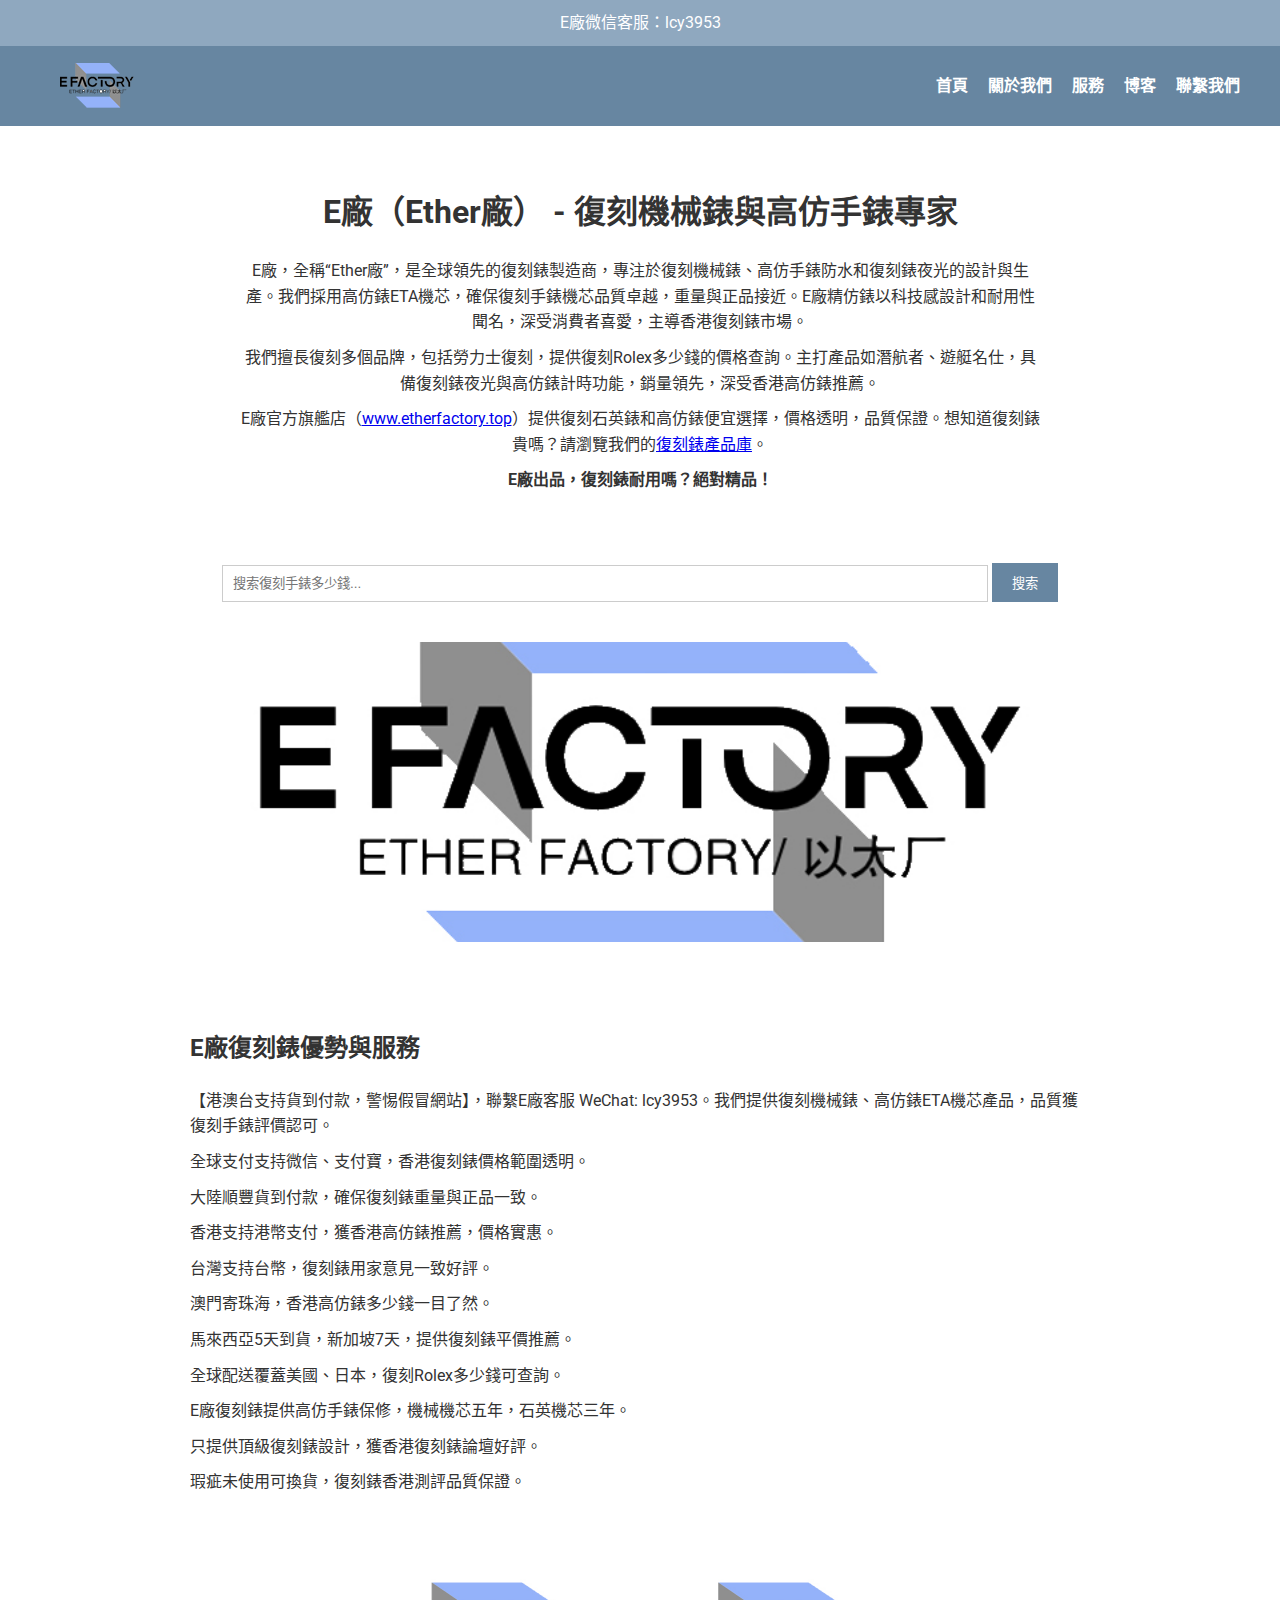
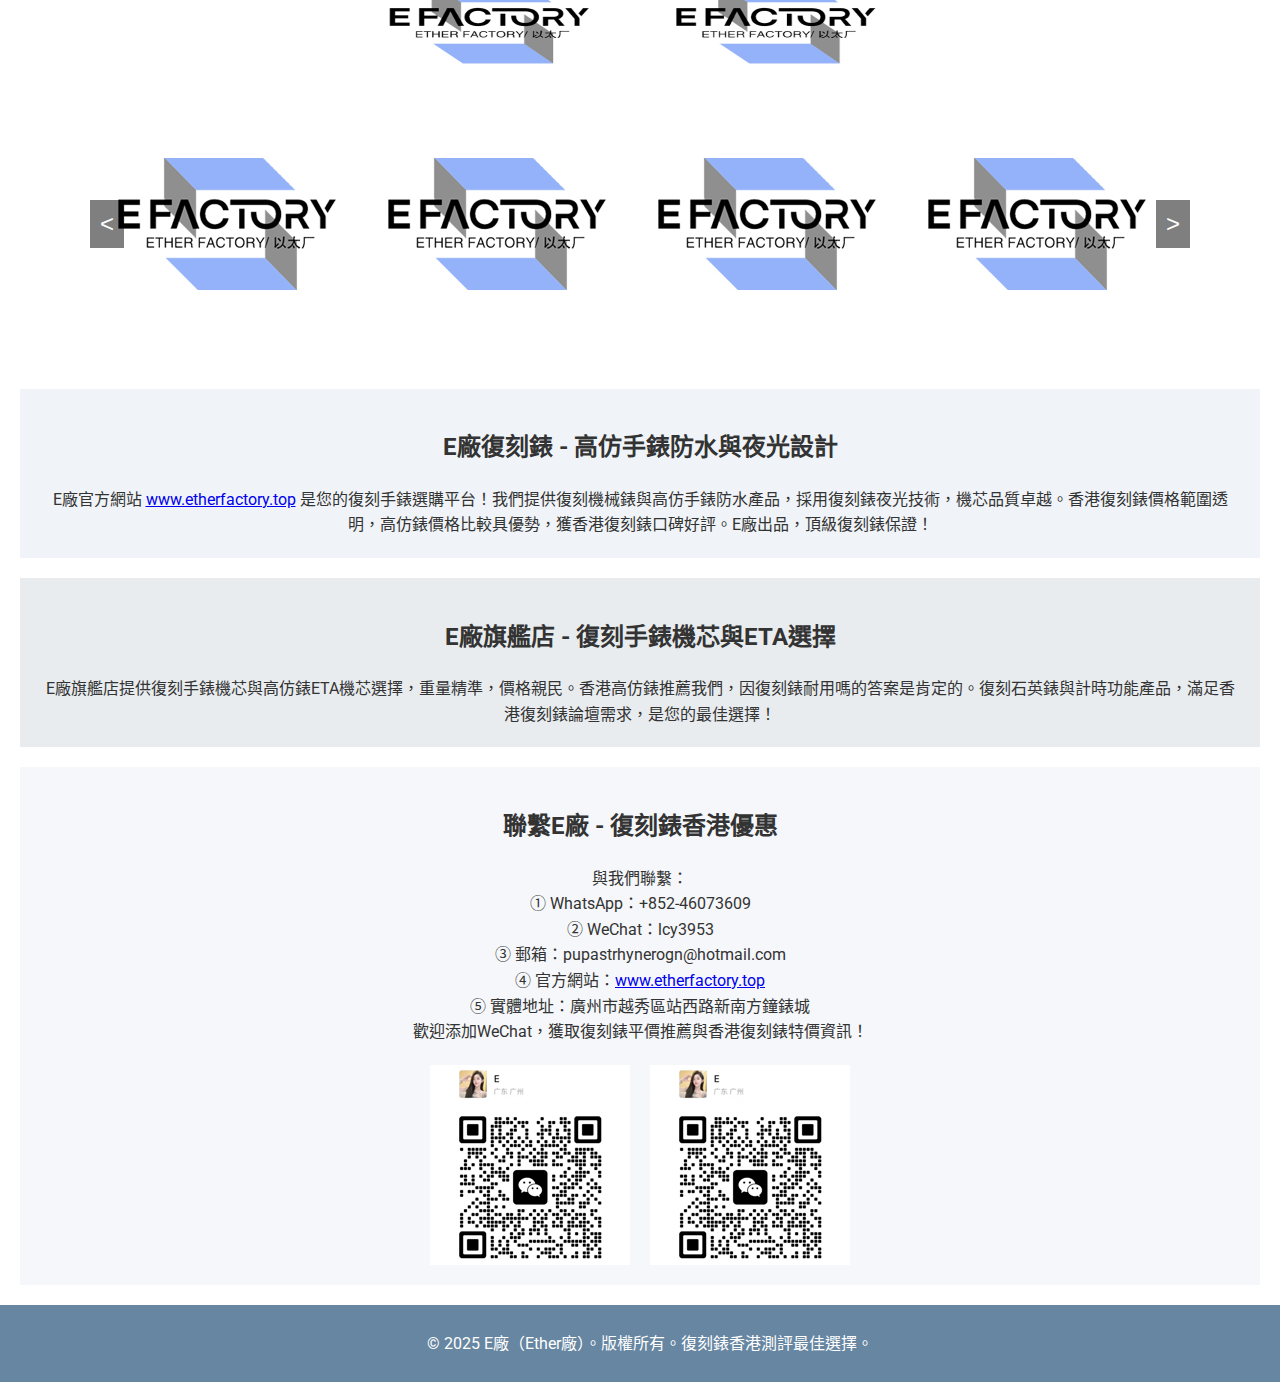
<file: index.html>
<!DOCTYPE html>
<html lang="zh-TW">
<head>
    <meta charset="UTF-8">
    <meta name="viewport" content="width=device-width, initial-scale=1.0">
    <!-- 優化後的元標籤，更新網站地址 -->
    <meta name="keywords" content="復刻機械錶, 高仿手錶防水, 復刻錶夜光, 復刻手錶機芯, 高仿錶ETA機芯, 復刻錶重量, 復刻石英錶, 復刻錶耐用嗎, 高仿錶計時功能, 復刻錶設計, 復刻手錶多少錢, 高仿錶便宜, 香港復刻錶價格範圍, 復刻Rolex多少錢, 高仿錶價格比較, 復刻手錶評價, 香港高仿錶推薦, 復刻錶用家意見, 高仿手錶保修, 香港復刻錶市場">
    <meta name="description" content="E廠官方旗艦店提供復刻機械錶、高仿手錶防水、復刻錶夜光等頂級產品，採用高仿錶ETA機芯，價格實惠，支持香港復刻錶價格範圍查詢，品質耐用，全球配送。">
    <meta name="robots" content="index, follow">
    <title>E廠官方旗艦店 - 復刻機械錶與高仿手錶防水</title>
    <!-- 引入 Google Fonts: Roboto -->
    <link href="https://fonts.googleapis.com/css2?family=Roboto:wght@400;700&display=swap" rel="stylesheet">
    <link rel="stylesheet" href="./css/style.css">
</head>
<body>
    <!-- 次導航欄，更新微信 -->
    <div class="top-bar hidden-keywords">
        <p>E廠微信客服：lcy3953</p>
    </div>

    <!-- 主導航欄 -->
    <header>
        <nav>
            <img src="./images/logo.png" alt="E廠復刻機械錶官方標誌" class="logo">
            <ul>
                <li><a href="./index.html">首頁</a></li>
                <li><a href="./about.html">關於我們</a></li>
                <li><a href="./services.html">服務</a></li>
                <li><a href="./blog.html">博客</a></li>
                <li><a href="./contact.html">聯繫我們</a></li>
            </ul>
        </nav>
    </header>

    <!-- 主內容 -->
    <main>
        <!-- 工廠介紹，更新網站地址 -->
        <section class="factory-intro">
            <h1>E廠（Ether廠） - 復刻機械錶與高仿手錶專家</h1>
            <p>E廠，全稱“Ether廠”，是全球領先的復刻錶製造商，專注於復刻機械錶、高仿手錶防水和復刻錶夜光的設計與生產。我們採用高仿錶ETA機芯，確保復刻手錶機芯品質卓越，重量與正品接近。E廠精仿錶以科技感設計和耐用性聞名，深受消費者喜愛，主導香港復刻錶市場。</p>
            <p>我們擅長復刻多個品牌，包括勞力士復刻，提供復刻Rolex多少錢的價格查詢。主打產品如潛航者、遊艇名仕，具備復刻錶夜光與高仿錶計時功能，銷量領先，深受香港高仿錶推薦。</p>
            <p>E廠官方旗艦店（<a href="https://www.etherfactory.top">www.etherfactory.top</a>）提供復刻石英錶和高仿錶便宜選擇，價格透明，品質保證。想知道復刻錶貴嗎？請瀏覽我們的<a href="./services.html">復刻錶產品庫</a>。</p>
            <p><strong>E廠出品，復刻錶耐用嗎？絕對精品！</strong></p>
        </section>

        <!-- 搜索框 -->
        <section class="search-bar">
            <form action="#" method="get">
                <input type="text" placeholder="搜索復刻手錶多少錢..." name="search" class="search-input">
                <button type="submit" class="search-btn">搜索</button>
            </form>
        </section>

        <!-- 進入產品庫 -->
        <section class="product-library">
            <a href="./services.html">
                <img src="./images/product_library.jpg" alt="E廠復刻錶設計產品庫" class="product-img">
            </a>
        </section>

        <!-- 下方文字介紹，更新微信 -->
        <section class="additional-info">
            <h2>E廠復刻錶優勢與服務</h2>
            <ul>
                <li>【港澳台支持貨到付款，警惕假冒網站】，聯繫E廠客服 WeChat: lcy3953。我們提供復刻機械錶、高仿錶ETA機芯產品，品質獲復刻手錶評價認可。</li>
                <li>全球支付支持微信、支付寶，香港復刻錶價格範圍透明。</li>
                <li>大陸順豐貨到付款，確保復刻錶重量與正品一致。</li>
                <li>香港支持港幣支付，獲香港高仿錶推薦，價格實惠。</li>
                <li>台灣支持台幣，復刻錶用家意見一致好評。</li>
                <li>澳門寄珠海，香港高仿錶多少錢一目了然。</li>
                <li>馬來西亞5天到貨，新加坡7天，提供復刻錶平價推薦。</li>
                <li>全球配送覆蓋美國、日本，復刻Rolex多少錢可查詢。</li>
                <li>E廠復刻錶提供高仿手錶保修，機械機芯五年，石英機芯三年。</li>
                <li>只提供頂級復刻錶設計，獲香港復刻錶論壇好評。</li>
                <li>瑕疵未使用可換貨，復刻錶香港測評品質保證。</li>
            </ul>
        </section>

        <!-- 買家秀 -->
        <section class="buyer-show">
            <img src="./images/buyer_show_title.jpg" alt="E廠高仿錶計時功能買家秀" class="buyer-show-title">
            <div class="carousel">
                <button class="arrow left-arrow"><</button>
                <div class="carousel-images">
                    <img src="./images/buyer_show_1.jpg" alt="復刻機械錶買家秀1" class="carousel-img">
                    <img src="./images/buyer_show_2.jpg" alt="高仿手錶防水買家秀2" class="carousel-img">
                    <img src="./images/buyer_show_3.jpg" alt="復刻錶夜光買家秀3" class="carousel-img">
                    <img src="./images/buyer_show_4.jpg" alt="復刻手錶機芯買家秀4" class="carousel-img">
                    <img src="./images/buyer_show_5.jpg" alt="高仿錶ETA機芯買家秀5" class="carousel-img">
                    <img src="./images/buyer_show_6.jpg" alt="復刻錶重量買家秀6" class="carousel-img">
                    <img src="./images/buyer_show_7.jpg" alt="復刻石英錶買家秀7" class="carousel-img">
                    <img src="./images/buyer_show_8.jpg" alt="復刻錶耐用嗎買家秀8" class="carousel-img">
                    <img src="./images/buyer_show_9.jpg" alt="高仿錶計時功能買家秀9" class="carousel-img">
                    <img src="./images/buyer_show_10.jpg" alt="復刻錶設計買家秀10" class="carousel-img">
                    <img src="./images/buyer_show_11.jpg" alt="復刻手錶多少錢買家秀11" class="carousel-img">
                    <img src="./images/buyer_show_12.jpg" alt="香港復刻錶特價買家秀12" class="carousel-img">
                </div>
                <button class="arrow right-arrow">></button>
            </div>
        </section>

        <!-- 第10點：額外文字，更新網站地址 -->
        <section class="extra-info-1">
            <h2>E廠復刻錶 - 高仿手錶防水與夜光設計</h2>
            <p>E廠官方網站 <a href="https://www.etherfactory.top">www.etherfactory.top</a> 是您的復刻手錶選購平台！我們提供復刻機械錶與高仿手錶防水產品，採用復刻錶夜光技術，機芯品質卓越。香港復刻錶價格範圍透明，高仿錶價格比較具優勢，獲香港復刻錶口碑好評。E廠出品，頂級復刻錶保證！</p>
        </section>

        <!-- 第11點：額外文字 -->
        <section class="extra-info-2">
            <h2>E廠旗艦店 - 復刻手錶機芯與ETA選擇</h2>
            <p>E廠旗艦店提供復刻手錶機芯與高仿錶ETA機芯選擇，重量精準，價格親民。香港高仿錶推薦我們，因復刻錶耐用嗎的答案是肯定的。復刻石英錶與計時功能產品，滿足香港復刻錶論壇需求，是您的最佳選擇！</p>
        </section>

        <!-- 第12點：聯繫信息與二維碼，更新所有聯繫方式 -->
        <section class="extra-info-3">
            <h2>聯繫E廠 - 復刻錶香港優惠</h2>
            <p>與我們聯繫：<br>
                ① WhatsApp：+852-46073609<br>
                ② WeChat：lcy3953<br>
                ③ 郵箱：pupastrhynerogn@hotmail.com<br>
                ④ 官方網站：<a href="https://www.etherfactory.top">www.etherfactory.top</a><br>
                ⑤ 實體地址：廣州市越秀區站西路新南方鐘錶城<br>
                歡迎添加WeChat，獲取復刻錶平價推薦與香港復刻錶特價資訊！
            </p>
            <div class="qr-codes">
                <img src="./images/whatsapp_qr.png" alt="E廠復刻手錶評價WhatsApp二維碼" class="qr-img">
                <img src="./images/wechat_qr.png" alt="E廠香港高仿錶推薦微信二維碼" class="qr-img">
            </div>
        </section>
    </main>

    <!-- 頁腳 -->
    <footer>
        <p>© 2025 E廠（Ether廠）。版權所有。復刻錶香港測評最佳選擇。</p>
    </footer>

    <!-- 結構化數據，更新聯繫方式和網站地址 -->
    <script type="application/ld+json">
    {
        "@context": "https://schema.org",
        "@type": "Organization",
        "name": "E廠（Ether廠）",
        "url": "https://www.etherfactory.top",
        "logo": "https://www.etherfactory.top/images/logo.png",
        "description": "E廠官方旗艦店提供復刻機械錶、高仿手錶防水、復刻錶夜光與高仿錶ETA機芯產品，香港復刻錶價格範圍實惠，品質耐用。",
        "keywords": "復刻錶重量, 復刻石英錶, 高仿錶便宜, 復刻Rolex多少錢, 香港高仿錶論壇, 復刻錶香港優惠",
        "contactPoint": {
            "@type": "ContactPoint",
            "contactType": "Customer Service",
            "telephone": "+852-46073609",
            "email": "pupastrhynerogn@hotmail.com",
            "url": "https://www.etherfactory.top/contact.html"
        },
        "address": {
            "@type": "PostalAddress",
            "streetAddress": "廣州市越秀區站西路新南方鐘錶城",
            "addressLocality": "廣州市",
            "addressRegion": "廣東省",
            "addressCountry": "CN"
        }
    }
    </script>

    <script src="./js/script.js"></script>
</body>
</html>
</file>
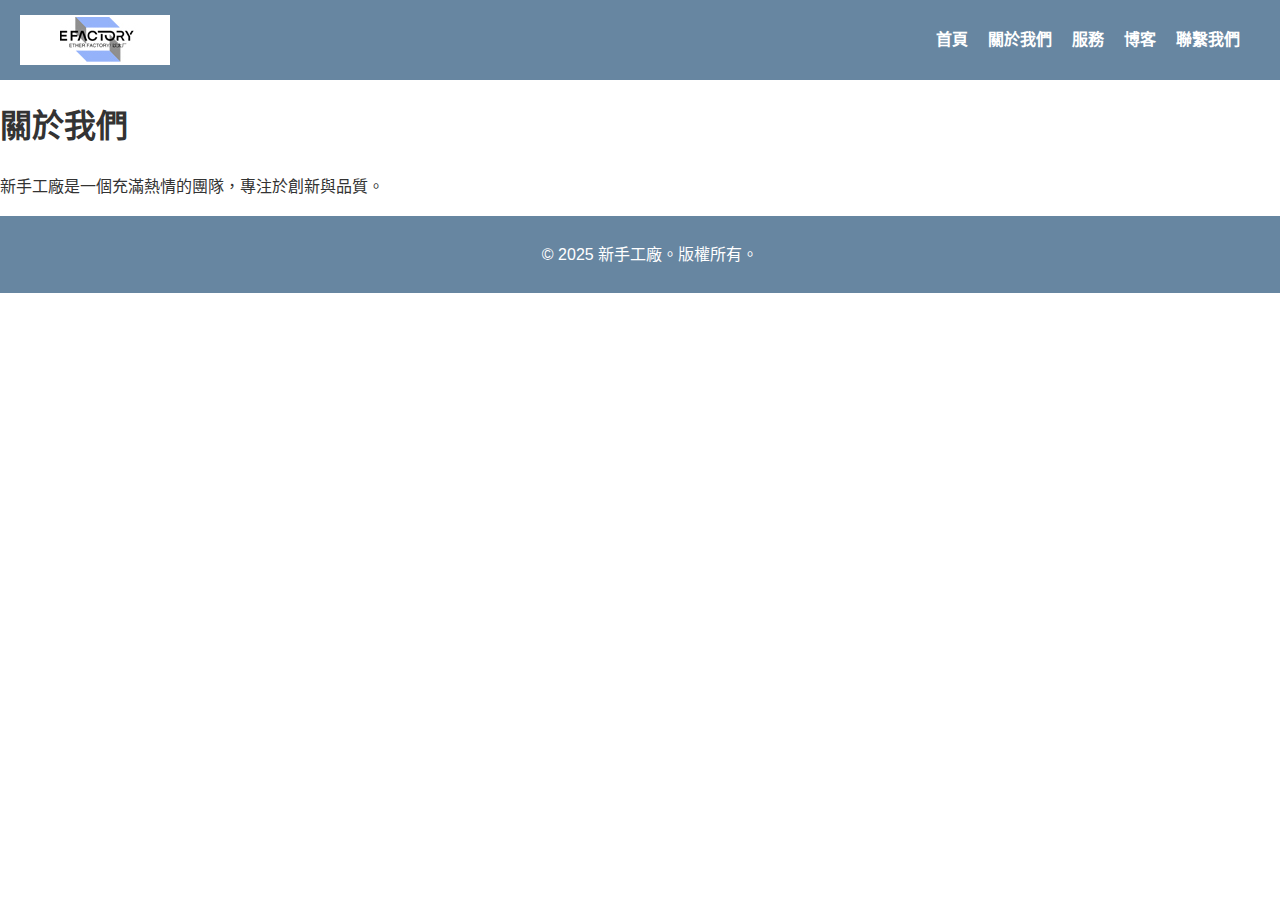
<file: about.html>
<!DOCTYPE html>
<html lang="zh-TW">
<head>
    <meta charset="UTF-8">
    <meta name="viewport" content="width=device-width, initial-scale=1.0">
    <meta name="keywords" content="新手工廠, 關於我們, 團隊">
    <meta name="description" content="了解新手工廠的團隊與使命">
    <title>新手工廠 - 關於我們</title>
    <link rel="stylesheet" href="./css/style.css">
</head>
<body>
    <header>
        <nav>
            <img src="./images/logo.jpg" alt="新手工廠標誌" class="logo">
            <ul>
                <li><a href="./index.html">首頁</a></li>
                <li><a href="./about.html">關於我們</a></li>
                <li><a href="./services.html">服務</a></li>
                <li><a href="./blog.html">博客</a></li>
                <li><a href="./contact.html">聯繫我們</a></li>
            </ul>
        </nav>
    </header>

    <main>
        <section class="content">
            <h1>關於我們</h1>
            <p>新手工廠是一個充滿熱情的團隊，專注於創新與品質。</p>
        </section>
    </main>

    <footer>
        <p>© 2025 新手工廠。版權所有。</p>
    </footer>

    <script src="./js/script.js"></script>
</body>
</html>
</file>
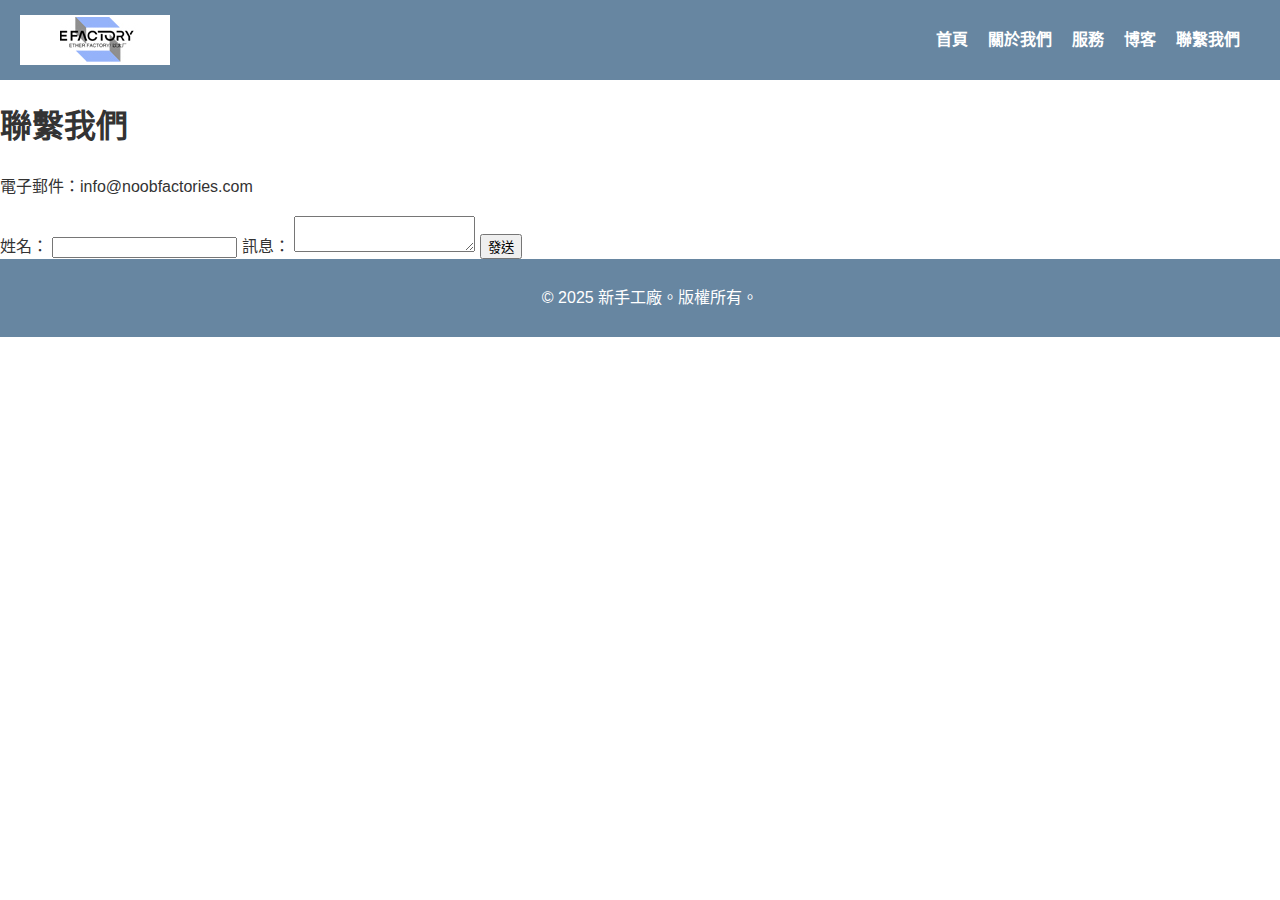
<file: contact.html>
<!DOCTYPE html>
<html lang="zh-TW">
<head>
    <meta charset="UTF-8">
    <meta name="viewport" content="width=device-width, initial-scale=1.0">
    <meta name="keywords" content="新手工廠, 聯繫, 支持">
    <meta name="description" content="與新手工廠聯繫以獲取更多信息">
    <title>新手工廠 - 聯繫我們</title>
    <link rel="stylesheet" href="./css/style.css">
</head>
<body>
    <header>
        <nav>
            <img src="./images/logo.jpg" alt="新手工廠標誌" class="logo">
            <ul>
                <li><a href="./index.html">首頁</a></li>
                <li><a href="./about.html">關於我們</a></li>
                <li><a href="./services.html">服務</a></li>
                <li><a href="./blog.html">博客</a></li>
                <li><a href="./contact.html">聯繫我們</a></li>
            </ul>
        </nav>
    </header>

    <main>
        <section class="content">
            <h1>聯繫我們</h1>
            <p>電子郵件：info@noobfactories.com</p>
            <form class="contact-form">
                <label for="name">姓名：</label>
                <input type="text" id="name" name="name">
                <label for="message">訊息：</label>
                <textarea id="message" name="message"></textarea>
                <button type="submit">發送</button>
            </form>
        </section>
    </main>

    <footer>
        <p>© 2025 新手工廠。版權所有。</p>
    </footer>

    <script src="./js/script.js"></script>
</body>
</html>
</file>
<file: css/style.css>
/* ȫ�֘�ʽ */
body {
    font-family: 'Roboto', Arial, "Microsoft JhengHei", sans-serif;
    margin: 0;
    padding: 0;
    line-height: 1.6;
    background-color: #fff;
    color: #333;
    font-size: 1em;
}

/* �[���P�I�~��Ԫ�� */
.hidden-keywords::after {
    content: "�Ϳ��l���Æ� �߷��lӋ�r���� �Ϳ����l�����X ��ۏͿ��l�؃r �Ϳ��l�ü���Ҋ ��ۏͿ��l�Ј� �Ϳ��l����";
    position: absolute;
    opacity: 0; /* ���Ñ�����Ҋ�������������ץȡ */
    height: 0;
    overflow: hidden;
}

/* �Ό����� */
.top-bar {
    background-color: #8fa8bf;
    color: #fff;
    text-align: center;
    padding: 10px;
    position: relative; /* �_����Ԫ�ض�λ */
}

.top-bar p {
    margin: 0;
}

/* �������� */
header nav {
    display: flex;
    justify-content: space-between;
    align-items: center;
    padding: 15px 20px;
    background-color: #6786a1;
}

header nav .logo {
    width: 150px;
    height: 50px;
    object-fit: contain;
}

header nav ul {
    list-style: none;
    display: flex;
    margin: 0;
    padding: 0;
}

header nav ul li {
    margin-right: 20px;
}

header nav ul li a {
    color: #fff;
    text-decoration: none;
    font-weight: 700;
}

header nav ul li a:hover {
    color: #ddd;
}

/* ���S��B */
.factory-intro {
    padding: 20px;
    text-align: center;
    margin: 20px;
}

.factory-intro h1 {
    font-size: 2em;
    margin-bottom: 20px;
}

.factory-intro p {
    max-width: 800px;
    margin: 10px auto;
}

/* ������ */
.search-bar {
    padding: 20px;
    text-align: center;
}

.search-input {
    width: 60%;
    padding: 10px;
    border: 1px solid #ccc;
}

.search-btn {
    padding: 10px 20px;
    background-color: #6786a1;
    color: white;
    border: none;
    cursor: pointer;
}

.search-btn:hover {
    background-color: #7a95b0;
}

/* �aƷ�� */
.product-library {
    padding: 20px;
    text-align: center;
}

.product-img {
    width: 800px;
    height: 300px;
    object-fit: cover;
}

/* ������Ϣ */
.additional-info {
    padding: 20px;
    text-align: left;
    max-width: 900px;
    margin: 20px auto;
}

.additional-info h2 {
    font-size: 1.5em;
    margin-bottom: 20px;
}

.additional-info ul {
    list-style: none;
    padding: 0;
}

.additional-info ul li {
    margin-bottom: 10px;
}

/* �I���� */
.buyer-show {
    padding: 20px;
    text-align: center;
    margin: 20px;
}

.buyer-show-title {
    width: 600px;
    height: 100px;
    margin-bottom: 20px;
}

.carousel {
    position: relative;
    max-width: 1100px;
    margin: 0 auto;
    overflow: hidden;
}

.carousel-images {
    display: flex;
    transition: transform 0.5s ease;
}

.carousel-img {
    width: 250px;
    height: 250px;
    object-fit: cover;
    margin: 0 10px;
}

.arrow {
    position: absolute;
    top: 50%;
    transform: translateY(-50%);
    background-color: rgba(0, 0, 0, 0.5);
    color: white;
    border: none;
    padding: 10px;
    cursor: pointer;
    font-size: 1.5em;
}

.left-arrow {
    left: 0;
}

.right-arrow {
    right: 0;
}

/* ��10�c���~������ */
.extra-info-1 {
    padding: 20px;
    text-align: center;
    background-color: #f0f4f8;
    margin: 20px;
}

.extra-info-1 p {
    margin: 0;
}

/* ��11�c���~������ */
.extra-info-2 {
    padding: 20px;
    text-align: center;
    background-color: #e8ecef;
    margin: 20px;
}

.extra-info-2 p {
    margin: 0;
}

/* ��12�c���M��Ϣ�c���S�a */
.extra-info-3 {
    padding: 20px;
    text-align: center;
    background-color: #f5f7fa;
    margin: 20px;
}

.extra-info-3 p {
    margin: 0 0 20px 0;
}

.qr-codes {
    display: flex;
    justify-content: center;
    gap: 20px;
}

.qr-img {
    width: 200px;
    height: 200px;
    object-fit: contain;
}

/* ��_ */
footer {
    background-color: #6786a1;
    color: white;
    text-align: center;
    padding: 10px;
    width: 100%;
}
</file>
